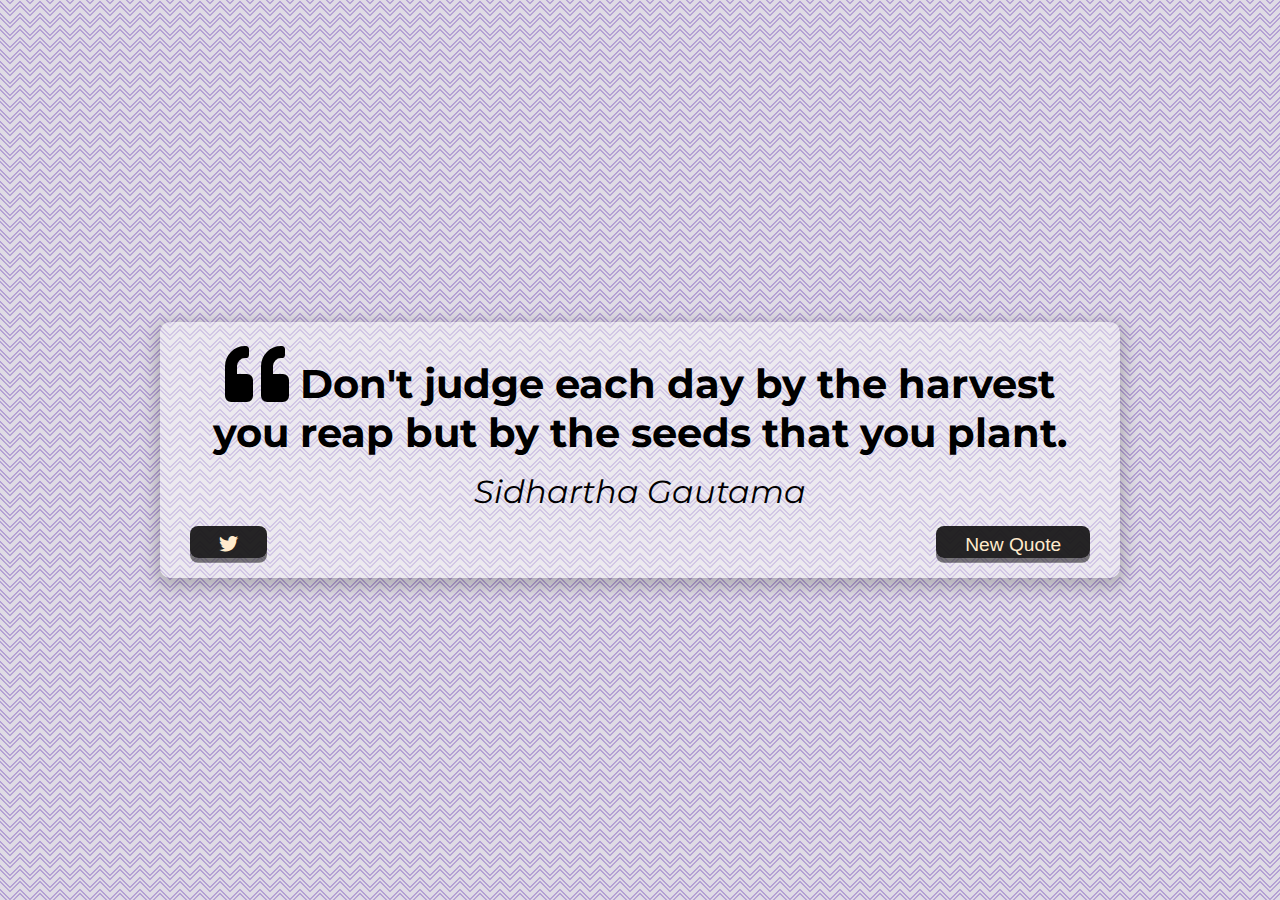
<file: quotes/index.html>
<!DOCTYPE html>
<html lang="en">
<head>
  <meta charset="UTF-8">
  <meta name="viewport" content="width=device-width, initial-scale=1.0">
  <link rel="shortcut icon" href="https://www.google.com/s2/u/0/favicons?domain=css-tricks.com" type="image/x-icon">

  <link rel="stylesheet" href="https://cdnjs.cloudflare.com/ajax/libs/font-awesome/5.15.1/css/all.min.css">
  <link rel="stylesheet" href="styles.css">
  <title>Quote Generator</title>
</head>
<body>

  <div class="quote" id="quote-container">
    
    <!-- Quote -->
    <div class="quote__container">
      <i class="fas fa-quote-left"></i>
      <span id="quote__text">Don't judge each day by the harvest you reap but by the seeds that you plant.</span>
    </div>

    <!-- Author -->
    <div class="quote__author">
      <span id="author">Sidhartha Gautama</span>
    </div>

    <!-- Buttons -->
    <div class="quote__button">
      <button class="twitter-button" id="twitter" title="Tweet This!">
        <i class="fab fa-twitter"></i>
      </button>
      <button id="new-quote">New Quote</button>
    </div>

  </div>

  <script src="script.js"></script>
</body>
</html>
</file>
<file: quotes/styles.css>
@import url('https://fonts.googleapis.com/css2?family=Montserrat:ital,wght@0,200;0,400;0,500;0,600;0,700;0,900;1,400;1,500;1,600&display=swap');

html {
  box-sizing: border-box;
}

body {
  margin: 0;
  min-height: 100vh;
  background-color: #DFDBE5;
  background-image: url("data:image/svg+xml,%3Csvg xmlns='http://www.w3.org/2000/svg' width='20' height='12' viewBox='0 0 20 12'%3E%3Cg fill-rule='evenodd'%3E%3Cg id='charlie-brown' fill='%234a0ea9' fill-opacity='0.4'%3E%3Cpath d='M9.8 12L0 2.2V.8l10 10 10-10v1.4L10.2 12h-.4zm-4 0L0 6.2V4.8L7.2 12H5.8zm8.4 0L20 6.2V4.8L12.8 12h1.4zM9.8 0l.2.2.2-.2h-.4zm-4 0L10 4.2 14.2 0h-1.4L10 2.8 7.2 0H5.8z'/%3E%3C/g%3E%3C/g%3E%3C/svg%3E");
  color: #000;
  font-family: Montserrat, sans-serif;
  font-weight: 700;
  text-align: center;
  display: flex;
  align-items: center;
  justify-content: center;
}

button {
  cursor: pointer;
  font-size: 1.2rem;
  height: 2rem;
  color: blanchedalmond;
  border: none;
  border-radius: 8px;
  background-color: rgba(15, 14, 14, 0.9);
  outline: none;
  padding: 0.5rem 1.8rem;
  box-shadow: 0 0.3rem rgba(0, 0, 0, .5);

}

button:hover {
  filter: brightness(110%);
}

button:active {
  transform: translate(0, 0.3rem);
  box-shadow: 0 0.1rem rgba(248, 248, 248, 0.5);
}

.twitter-button:hover {
  color: #38a1f3;
}

.fa-twitter {
  flex: 1.5rem;
}

.quote {
  width: auto;
  max-width: 900px;
  padding: 20px 30px;
  border-radius: 10px;
  background-color: rgba(255, 255, 255, .4);
  box-shadow: 0 5px 15px 5px rgba(0, 0, 0, .2);
}

.quote__container {
  font-size: 2.50rem;
}

.quote__container--long {
 font-size: 2rem;
}

.fa-quote-left {
  font-size: 4rem;
}

.quote__author {
  margin-top: 15px;
  font-size: 2rem;
  font-weight: 400;
  font-style: italic;
}

.quote__button {
  margin-top: 15px;
  display: flex;
  justify-content: space-between;
}

@media screen and (max-width: 1000px) {
  
  .quote {
  margin: 20px;
  }

  .quote__container {
    font-size: 2rem;
  }


}
</file>
